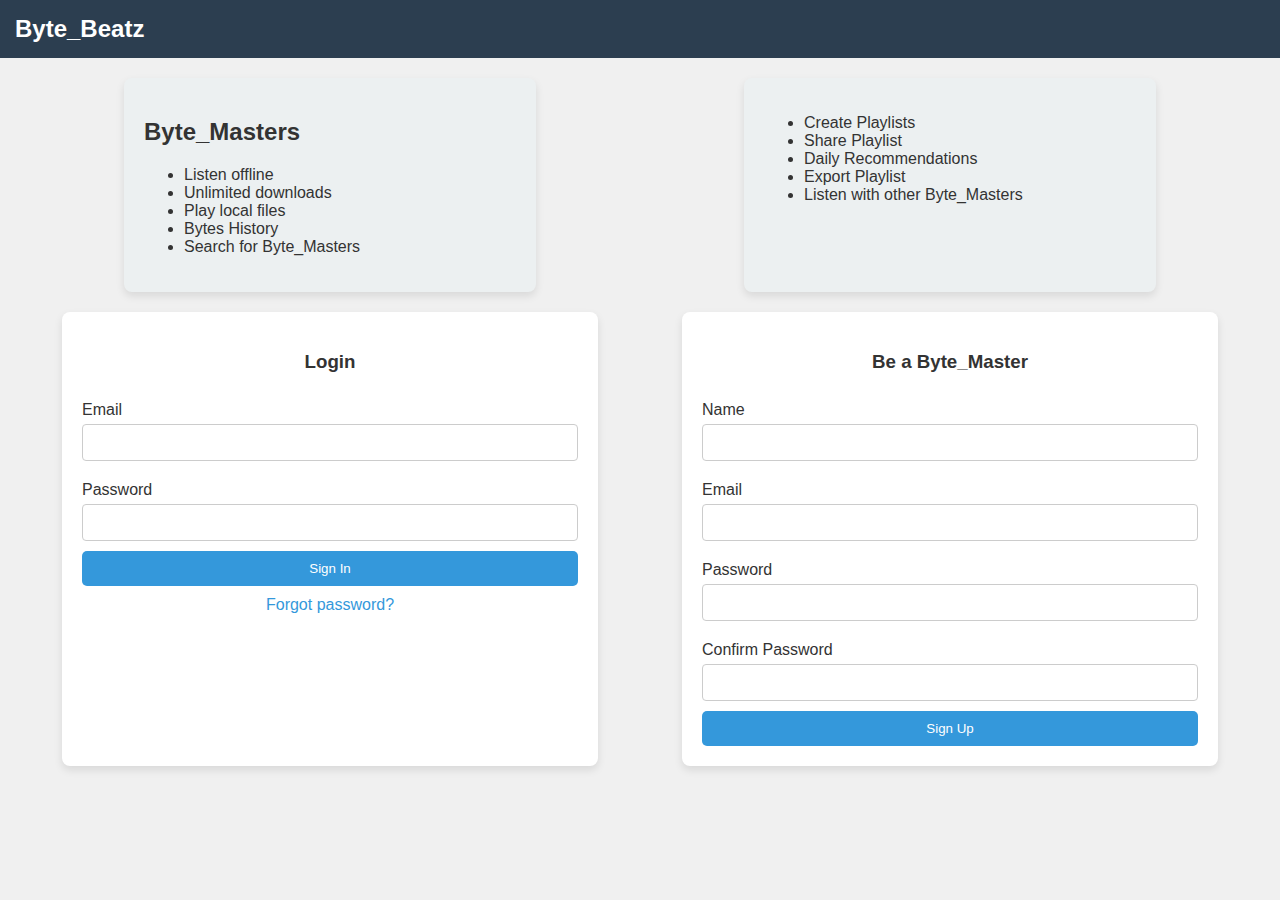
<file: files/index.html>
<!DOCTYPE html>
<html lang="en">
<head>
    <meta charset="UTF-8">
    <meta name="viewport" content="width=device-width, initial-scale=1.0">
    <link rel="stylesheet" href="style.css">
    <title>Byte_Beatz</title>
</head>
<body>
    <header>
        <div class="logo">Byte_Beatz</div>
    </header>
    <main>
        <div class="features">
            <div class="feature-list">
                <h2>Byte_Masters</h2>
                <ul>
                    <li>Listen offline</li>
                    <li>Unlimited downloads</li>
                    <li>Play local files</li>
                    <li>Bytes History</li>
                    <li>Search for Byte_Masters</li>
                </ul>
            </div>
            <div class="feature-list">
                <ul>
                    <li>Create Playlists</li>
                    <li>Share Playlist</li>
                    <li>Daily Recommendations</li>
                    <li>Export Playlist</li>
                    <li>Listen with other Byte_Masters</li>
                </ul>
            </div>
        </div>
        <div class="auth-forms">
            <div class="login-form">
                <h3>Login</h3>
                <form action="login.html">
                    <label for="email">Email</label>
                    <input type="email" id="email" name="email">
                    <label for="password">Password</label>
                    <input type="password" id="password" name="password">
                    <button type="submit">Sign In</button>
                    <a href="#">Forgot password?</a>
                </form>
            </div>
            <div class="register-form">
                <h3>Be a Byte_Master</h3>
                <form action="register.html">
                    <label for="name">Name</label>
                    <input type="text" id="name" name="name">
                    <label for="email">Email</label>
                    <input type="email" id="email" name="email">
                    <label for="password">Password</label>
                    <input type="password" id="password" name="password">
                    <label for="confirm-password">Confirm Password</label>
                    <input type="password" id="confirm-password" name="confirm-password">
                    <button type="submit">Sign Up</button>
                </form>
            </div>
        </div>
    </main>
</body>
</html>
</file>
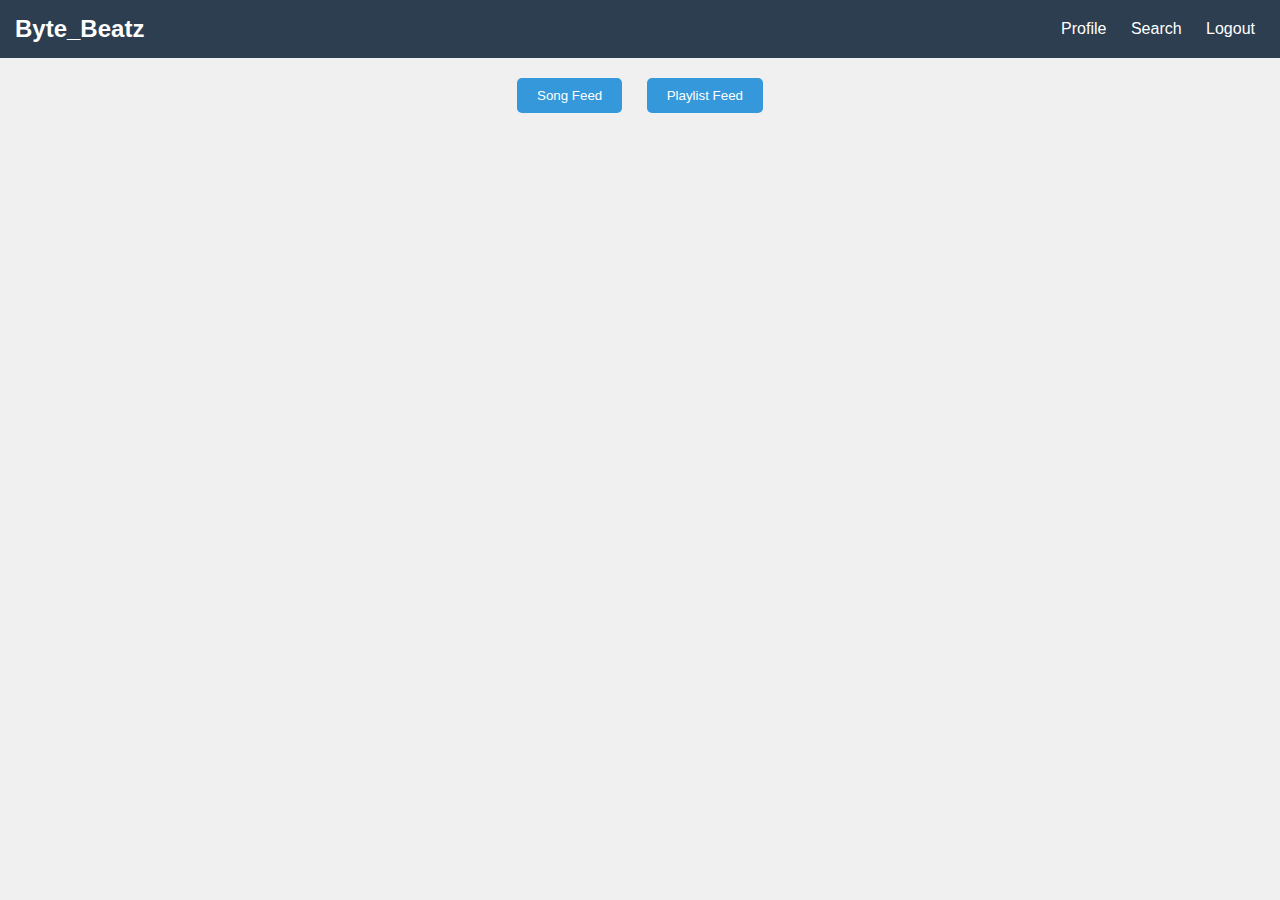
<file: files/home.html>
<!DOCTYPE html>
<html lang="en">
<head>
    <meta charset="UTF-8">
    <meta name="viewport" content="width=device-width, initial-scale=1.0">
    <link rel="stylesheet" href="style.css">
    <title>Home - Byte_Beatz</title>
</head>
<body>
    <header>
        <div class="logo">Byte_Beatz</div>
        <nav>
            <a href="profile.html">Profile</a>
            <a href="search.html">Search</a>
            <a href="logout.html">Logout</a>
        </nav>
    </header>
    <main>
        <div class="feed-toggle">
            <button id="song-feed">Song Feed</button>
            <button id="playlist-feed">Playlist Feed</button>
        </div>
        <div id="feed">
            <!-- Song or playlist feed content goes here -->
        </div>
    </main>
</body>
</html>
</file>
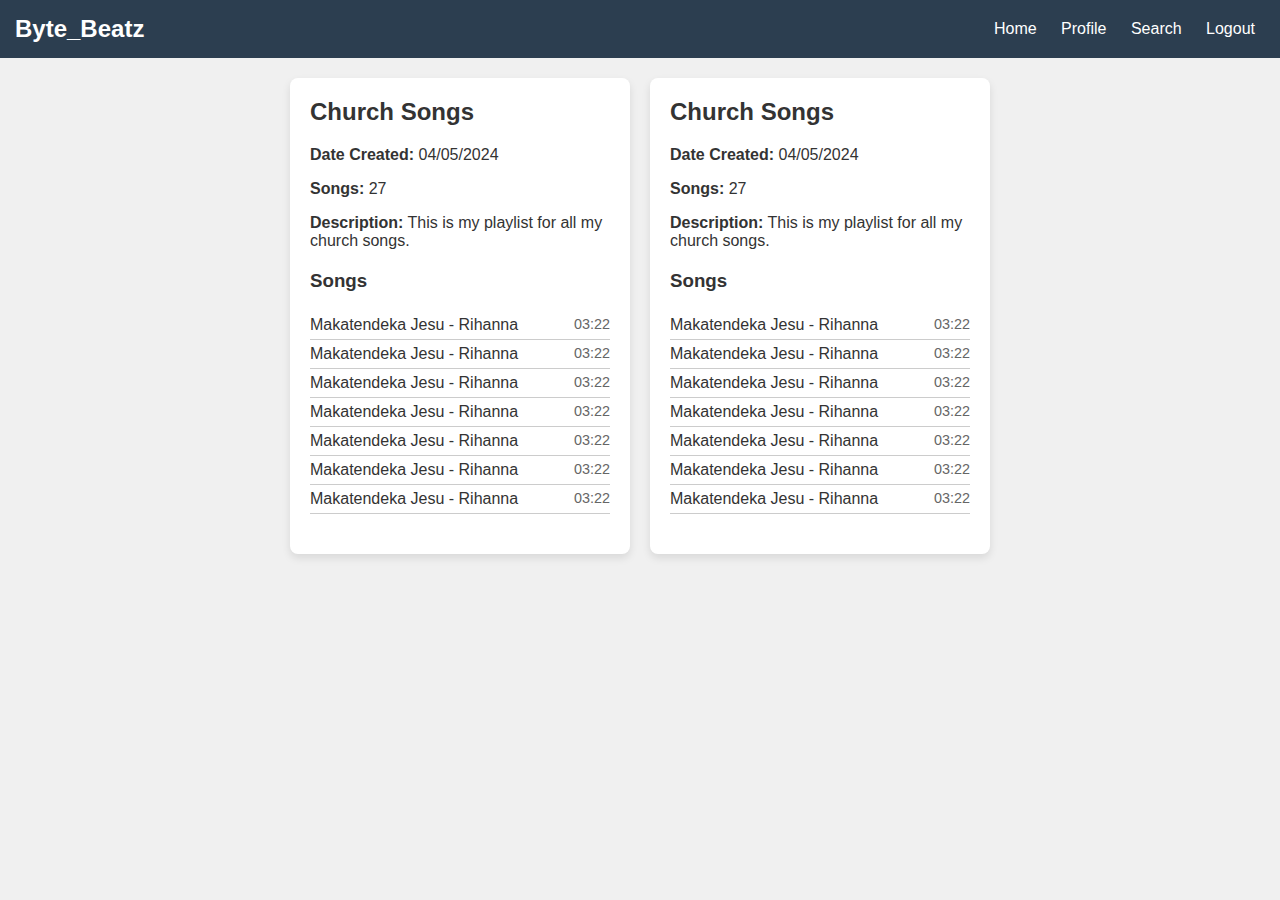
<file: files/playlist.html>
<!DOCTYPE html>
<html lang="en">
<head>
    <meta charset="UTF-8">
    <meta name="viewport" content="width=device-width, initial-scale=1.0">
    <link rel="stylesheet" href="style.css">
    <title>Playlists - Byte_Beatz</title>
</head>
<body>
    <header>
        <div class="logo">Byte_Beatz</div>
        <nav>
            <a href="home.html">Home</a>
            <a href="profile.html">Profile</a>
            <a href="search.html">Search</a>
            <a href="logout.html">Logout</a>
        </nav>
    </header>
    <main>
        <div class="playlists-container">
            <div class="playlist-card">
                <h2>Church Songs</h2>
                <p><strong>Date Created:</strong> 04/05/2024</p>
                <p><strong>Songs:</strong> 27</p>
                <p><strong>Description:</strong> This is my playlist for all my church songs.</p>
                <div class="songs">
                    <h3>Songs</h3>
                    <ul>
                        <li>Makatendeka Jesu - Rihanna <span>03:22</span></li>
                        <li>Makatendeka Jesu - Rihanna <span>03:22</span></li>
                        <li>Makatendeka Jesu - Rihanna <span>03:22</span></li>
                        <li>Makatendeka Jesu - Rihanna <span>03:22</span></li>
                        <li>Makatendeka Jesu - Rihanna <span>03:22</span></li>
                        <li>Makatendeka Jesu - Rihanna <span>03:22</span></li>
                        <li>Makatendeka Jesu - Rihanna <span>03:22</span></li>
                    </ul>
                </div>
            </div>
            <!-- Repeat the above block for each playlist -->
            <div class="playlist-card">
                <h2>Church Songs</h2>
                <p><strong>Date Created:</strong> 04/05/2024</p>
                <p><strong>Songs:</strong> 27</p>
                <p><strong>Description:</strong> This is my playlist for all my church songs.</p>
                <div class="songs">
                    <h3>Songs</h3>
                    <ul>
                        <li>Makatendeka Jesu - Rihanna <span>03:22</li>
                        <li>Makatendeka Jesu - Rihanna <span>03:22</li>
                        <li>Makatendeka Jesu - Rihanna <span>03:22</li>
                        <li>Makatendeka Jesu - Rihanna <span>03:22</li>
                        <li>Makatendeka Jesu - Rihanna <span>03:22</li>
                        <li>Makatendeka Jesu - Rihanna <span>03:22</li>
                        <li>Makatendeka Jesu - Rihanna <span>03:22</li>
                    </ul>
                </div>
            </div>
            <!-- Add more playlist cards as needed -->
        </div>
    </main>
</body>
</html>
</file>
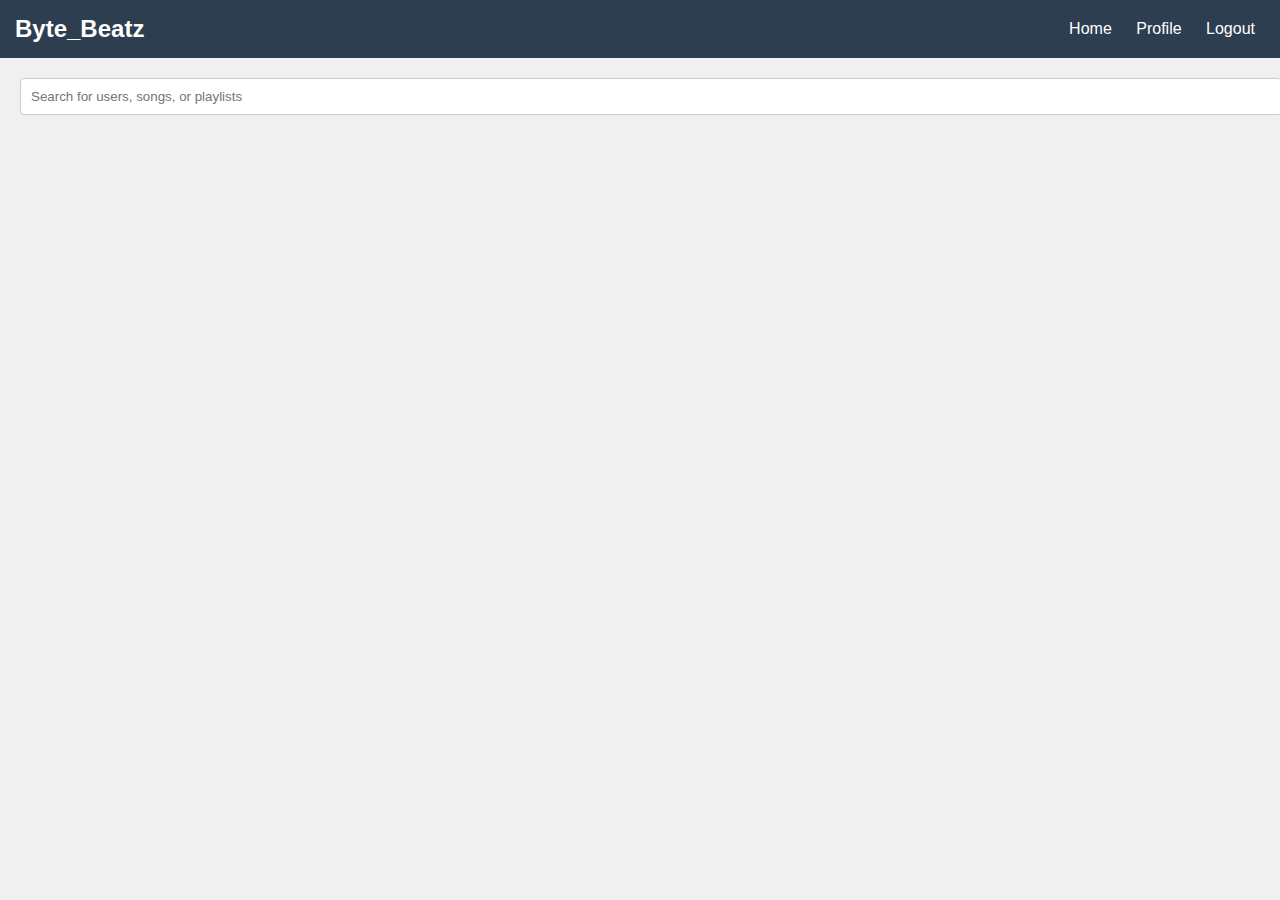
<file: files/search.html>
<!DOCTYPE html>
<html lang="en">
<head>
    <meta charset="UTF-8">
    <meta name="viewport" content="width=device-width, initial-scale=1.0">
    <link rel="stylesheet" href="style.css">
    <title>Search - Byte_Beatz</title>
</head>
<body>
    <header>
        <div class="logo">Byte_Beatz</div>
        <nav>
            <a href="home.html">Home</a>
            <a href="profile.html">Profile</a>
            <a href="logout.html">Logout</a>
        </nav>
    </header>
    <main>
        <div class="search-bar">
            <input type="text" placeholder="Search for users, songs, or playlists">
        </div>
        <div class="search-results">
            <!-- Search results go here -->
        </div>
    </main>
</body>
</html>
</file>
<file: files/style.css>
body {
    font-family: Arial, sans-serif;
    background-color: #f0f0f0;
    color: #333;
    margin: 0;
    padding: 0;
}

header {
    background-color: #2c3e50;
    color: white;
    padding: 15px;
    display: flex;
    justify-content: space-between;
    align-items: center;
}

.logo {
    font-size: 24px;
    font-weight: bold;
}

nav a {
    color: white;
    margin: 0 10px;
    text-decoration: none;
}

nav a:hover {
    text-decoration: underline;
}

main {
    padding: 20px;
}

.feed-toggle {
    text-align: center;
    margin-bottom: 20px;
}

.feed-toggle button {
    padding: 10px 20px;
    margin: 0 10px;
    cursor: pointer;
}

.profile {
    display: flex;
    align-items: center;
    margin-bottom: 20px;
}

.profile-img {
    width: 100px;
    height: 100px;
    border-radius: 50%;
    margin-right: 20px;
}

.profile-info h1 {
    margin: 0;
    font-size: 24px;
}

.friends, .playlists, .songs, .comments {
    margin-bottom: 20px;
}

.playlist-details img.cover-img {
    width: 100%;
    max-width: 300px;
    margin-bottom: 20px;
}

.playlist-actions button {
    padding: 10px 20px;
    margin: 10px 0;
    cursor: pointer;
}

.search-bar input {
    width: 100%;
    padding: 10px;
    margin-bottom: 20px;
}

.admin-actions button {
    padding: 10px 20px;
    margin: 10px;
    cursor: pointer;
}

.profile-main {
    display: flex;
    justify-content: center;
    align-items: center;
    padding: 40px;
}

.profile-card {
    background-color: #fff;
    border-radius: 8px;
    box-shadow: 0 4px 8px rgba(0,0,0,0.1);
    overflow: hidden;
    width: 800px;
}

.profile-header {
    display: flex;
    padding: 20px;
    background-color: #ecf0f1;
}

.profile-img {
    width: 150px;
    height: 150px;
    border-radius: 50%;
    margin-right: 20px;
}

.profile-info {
    flex-grow: 1;
}

.profile-info h1 {
    margin: 0;
    font-size: 28px;
}

.profile-info p {
    margin: 5px 0;
    font-size: 16px;
}

.profile-info button {
    margin-top: 10px;
    padding: 10px 20px;
    background-color: #3498db;
    color: white;
    border: none;
    border-radius: 5px;
    cursor: pointer;
}

.profile-info button:hover {
    background-color: #2980b9;
}

.profile-content {
    display: flex;
    justify-content: space-between;
    padding: 20px;
}

.friends, .playlists {
    width: 48%;
}

.friends h2, .playlists h2 {
    margin-top: 0;
}

.friends ul, .playlists ul {
    list-style: none;
    padding: 0;
}

.friends li, .playlists li {
    padding: 10px 0;
    border-bottom: 1px solid #ccc;
}

.playlists-container {
    display: flex;
    flex-wrap: wrap;
    gap: 20px;
    justify-content: center;
}

.playlist-card {
    background-color: #fff;
    border-radius: 8px;
    box-shadow: 0 4px 8px rgba(0,0,0,0.1);
    padding: 20px;
    width: 300px;
}

.playlist-card h2 {
    margin-top: 0;
}

.songs {
    margin-top: 20px;
}

.songs ul {
    list-style: none;
    padding: 0;
}

.songs li {
    display: flex;
    justify-content: space-between;
    padding: 5px 0;
    border-bottom: 1px solid #ccc;
}

.songs span {
    font-size: 0.9em;
    color: #666;
}

.features {
    display: flex;
    justify-content: space-around;
    width: 100%;
    margin-bottom: 20px;
}

.feature-list {
    background-color: #ecf0f1;
    padding: 20px;
    border-radius: 8px;
    box-shadow: 0 4px 8px rgba(0,0,0,0.1);
    width: 30%;
}

.auth-forms {
    display: flex;
    justify-content: space-around;
    width: 100%;
}

.login-form, .register-form {
    background-color: #fff;
    padding: 20px;
    border-radius: 8px;
    box-shadow: 0 4px 8px rgba(0,0,0,0.1);
    width: 40%;
}

.login-form h3, .register-form h3 {
    text-align: center;
}

form {
    display: flex;
    flex-direction: column;
}

label {
    margin: 10px 0 5px;
}

input {
    padding: 10px;
    margin-bottom: 10px;
    border: 1px solid #ccc;
    border-radius: 4px;
}

button {
    padding: 10px 20px;
    background-color: #3498db;
    color: white;
    border: none;
    border-radius: 5px;
    cursor: pointer;
}

button:hover {
    background-color: #2980b9;
}

a {
    text-align: center;
    margin-top: 10px;
    color: #3498db;
    text-decoration: none;
}

a:hover {
    text-decoration: underline;
}
</file>
